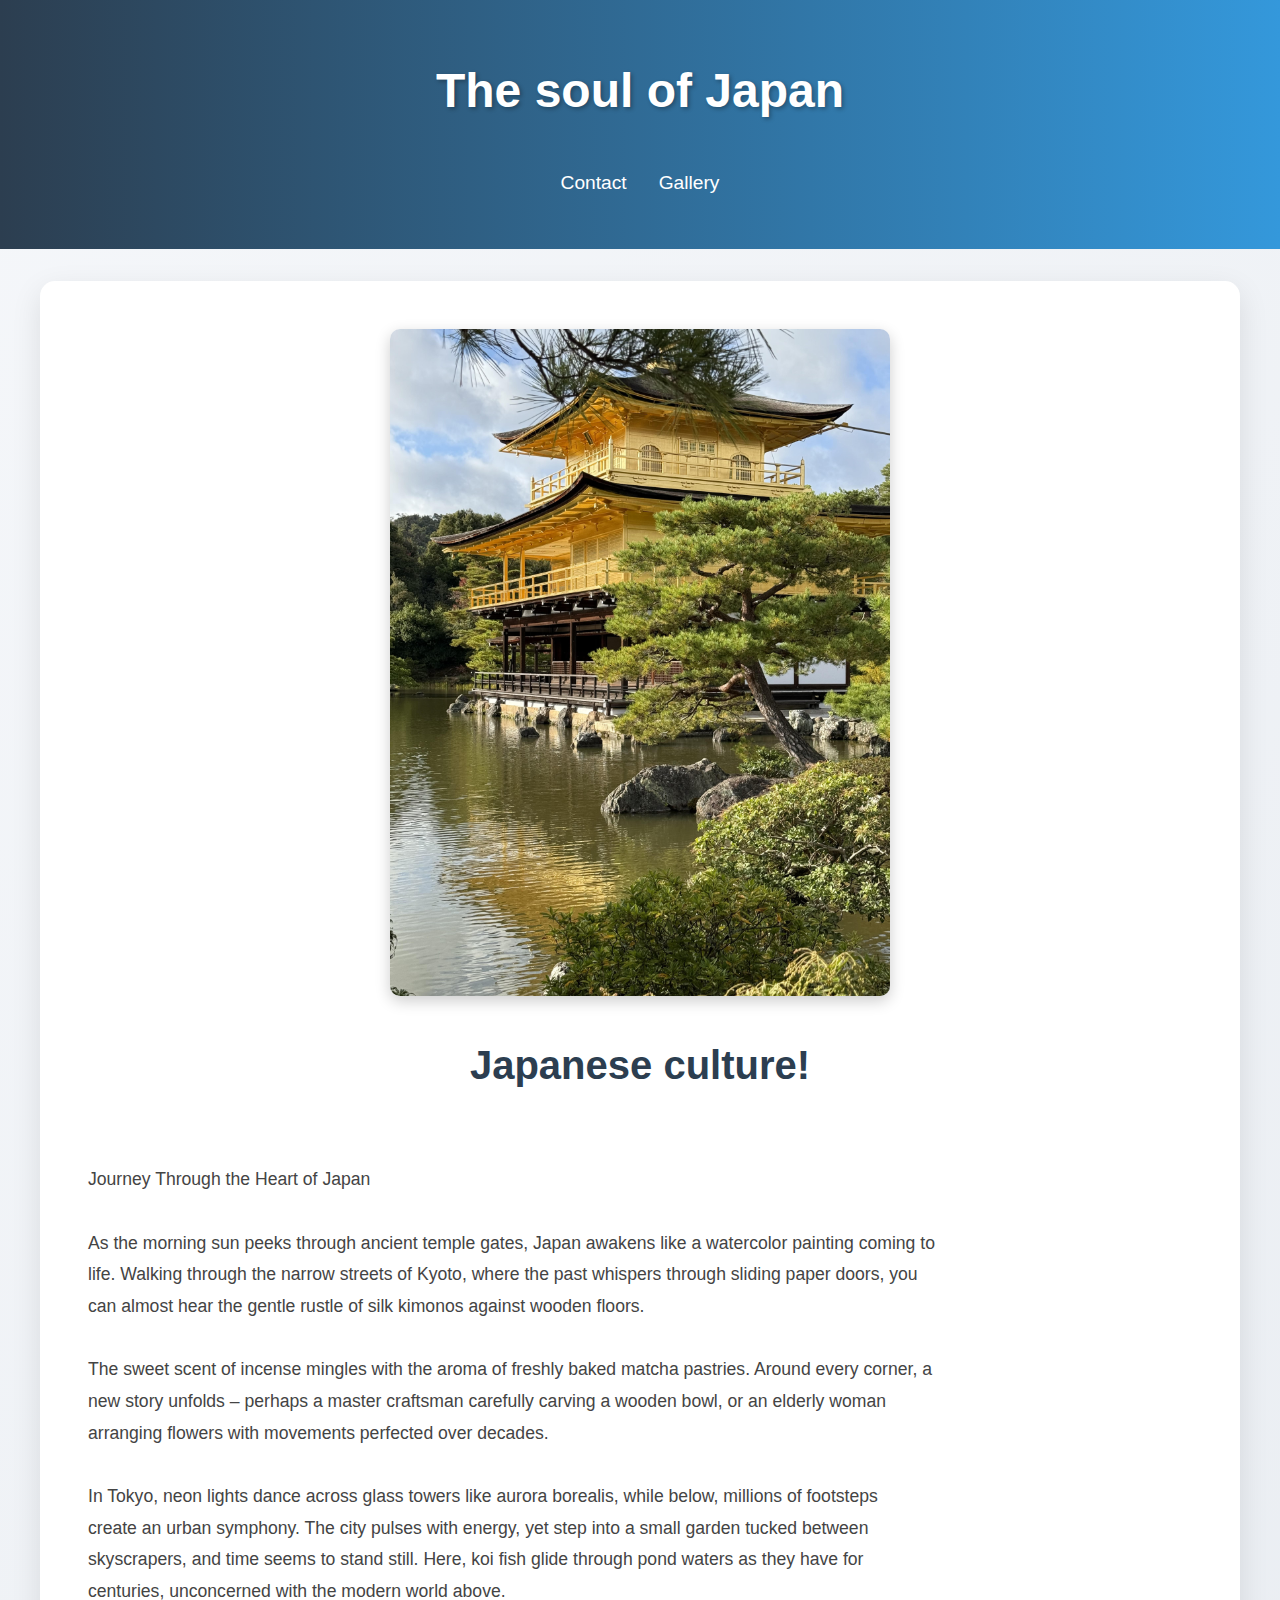
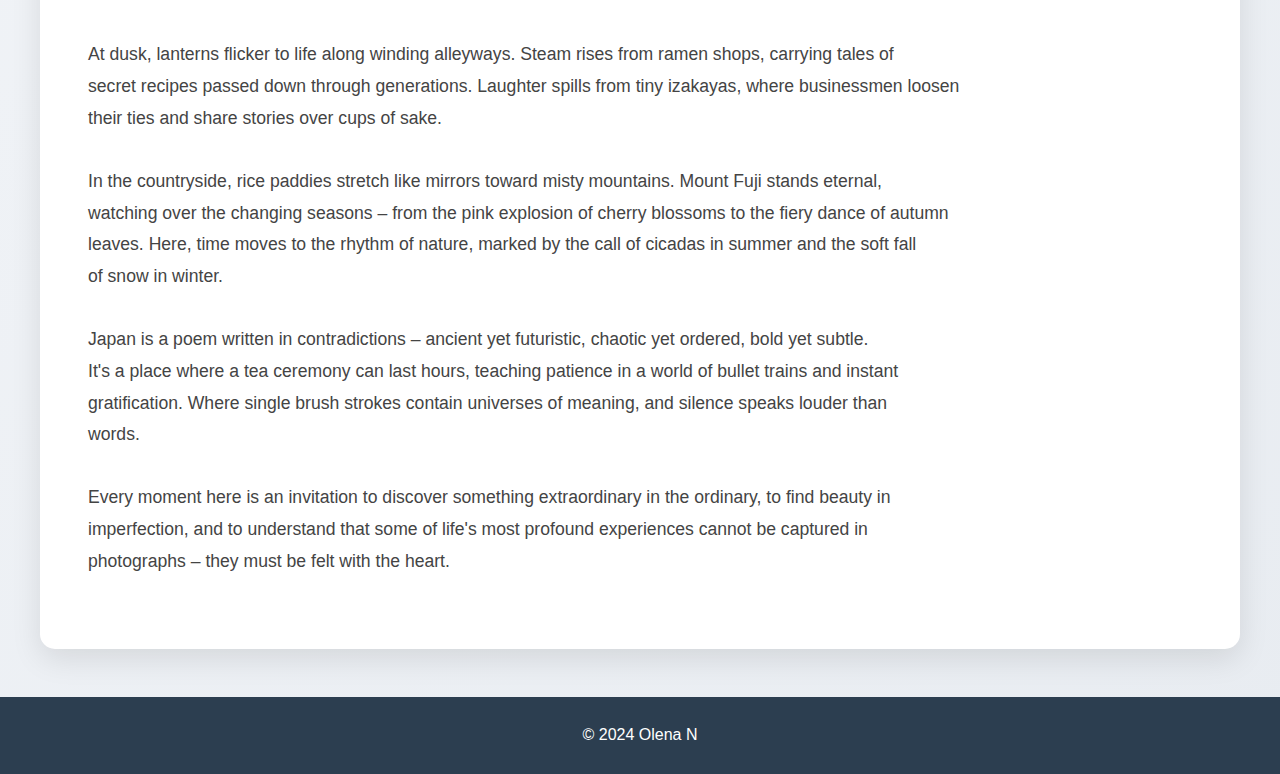
<file: index.html>
<!DOCTYPE html>
<html lang="en">
<head>
    <meta charset="UTF-8"/>
    <title>About me</title>
    <link rel="stylesheet" href="style.css">
</head>
<body>
<header>
    <h1>The soul of Japan</h1>
    <nav>
        <ul>
            <li><a href="pages/contact.html">Contact</a></li>
            <li><a href="pages/gallery.html">Gallery</a></li>
        </ul>
    </nav>
</header>
<main>
    <section>
        <img
                src="photo/japan.jpg"
                alt="Japan"
                width="500"
                height="600"
                class="main-image"
        />
        <h2>Japanese culture!</h2>
        <p class="content-text">
            Journey Through the Heart of Japan

            As the morning sun peeks through ancient temple gates, Japan awakens like a watercolor painting coming to
            life. Walking through the narrow streets of Kyoto, where the past whispers through sliding paper doors, you
            can almost hear the gentle rustle of silk kimonos against wooden floors.

            The sweet scent of incense mingles with the aroma of freshly baked matcha pastries. Around every corner, a
            new story unfolds – perhaps a master craftsman carefully carving a wooden bowl, or an elderly woman
            arranging flowers with movements perfected over decades.

            In Tokyo, neon lights dance across glass towers like aurora borealis, while below, millions of footsteps
            create an urban symphony. The city pulses with energy, yet step into a small garden tucked between
            skyscrapers, and time seems to stand still. Here, koi fish glide through pond waters as they have for
            centuries, unconcerned with the modern world above.

            At dusk, lanterns flicker to life along winding alleyways. Steam rises from ramen shops, carrying tales of
            secret recipes passed down through generations. Laughter spills from tiny izakayas, where businessmen loosen
            their ties and share stories over cups of sake.

            In the countryside, rice paddies stretch like mirrors toward misty mountains. Mount Fuji stands eternal,
            watching over the changing seasons – from the pink explosion of cherry blossoms to the fiery dance of autumn
            leaves. Here, time moves to the rhythm of nature, marked by the call of cicadas in summer and the soft fall
            of snow in winter.

            Japan is a poem written in contradictions – ancient yet futuristic, chaotic yet ordered, bold yet subtle.
            It's a place where a tea ceremony can last hours, teaching patience in a world of bullet trains and instant
            gratification. Where single brush strokes contain universes of meaning, and silence speaks louder than
            words.

            Every moment here is an invitation to discover something extraordinary in the ordinary, to find beauty in
            imperfection, and to understand that some of life's most profound experiences cannot be captured in
            photographs – they must be felt with the heart.
        </p>
    </section>
</main>
<footer>
    <p>&copy; 2024 Olena N</p>
</footer>
</body>
</html>
</file>
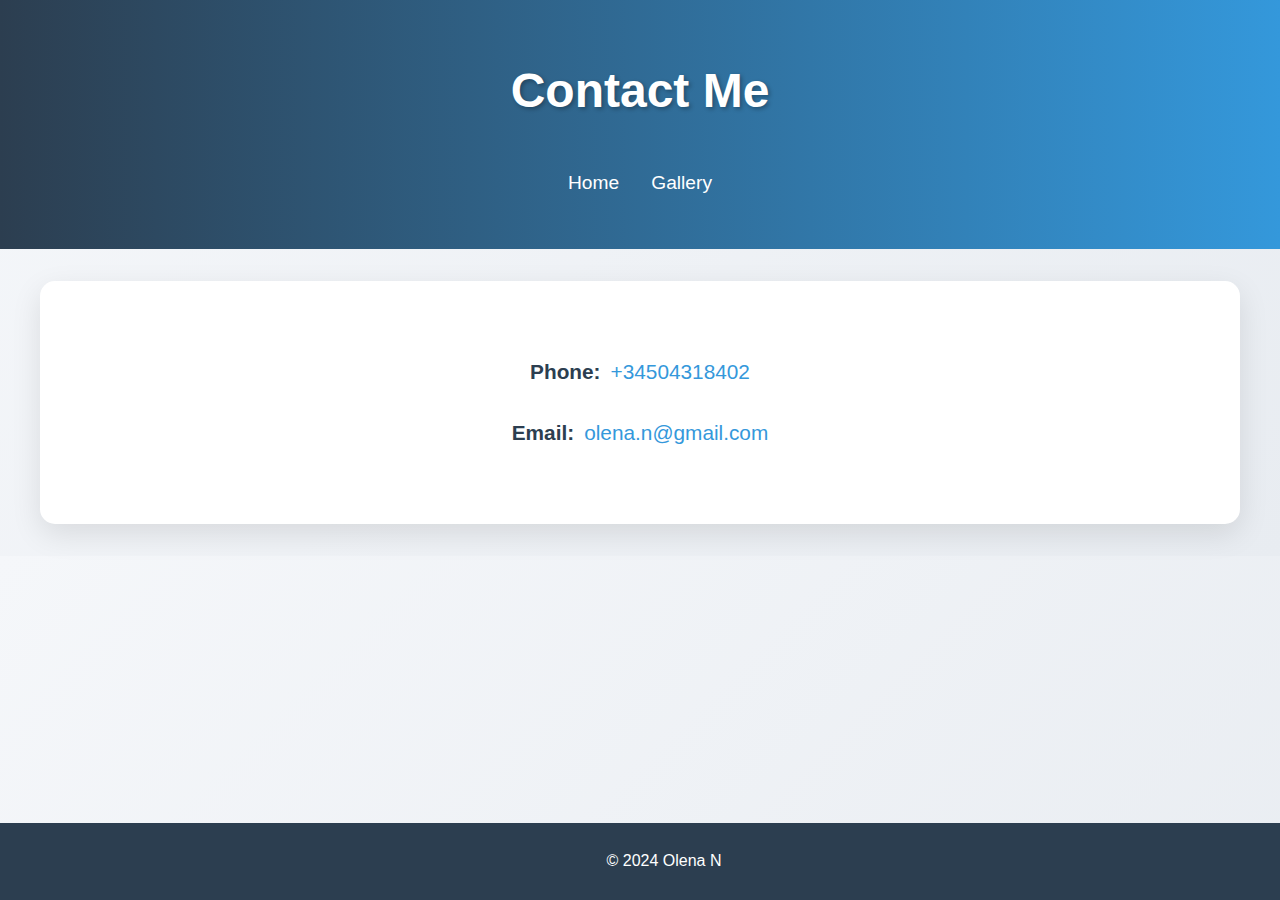
<file: pages/contact.html>
<!DOCTYPE html>
<html lang="en">
<head>
    <meta charset="UTF-8"/>
    <title>Contact</title>
    <link rel="stylesheet" href="../style.css">
</head>
<body>
<header>
    <h1>Contact Me</h1>
    <nav>
        <ul>
            <li><a href="../index.html">Home</a></li>
            <li><a href="./gallery.html">Gallery</a></li>
        </ul>
    </nav>
</header>
<main>
    <section class="contact-section">
        <p class="contact-info">
            <span class="contact-label">Phone:</span>
            <a href="tel:+34504318402" class="contact-link">+34504318402</a>
        </p>
        <p class="contact-info">
            <span class="contact-label">Email:</span>
            <a href="mailto:olena.n@gmail.com" class="contact-link">olena.n@gmail.com</a>
        </p>
    </section>
</main>
<footer class="fixed-footer">
    <p>&copy; 2024 Olena N</p>
</footer>
</body>
</html>
</file>
<file: style.css>
html {
    margin: 0;
    padding: 0;
    font-family: Arial, sans-serif;
}

body {
    margin: 0;
    padding: 0;
    background: linear-gradient(135deg, #f5f7fa 0%, #e8ecf1 100%);
    line-height: 1.8;
}

header {
    background: linear-gradient(to right, #2c3e50, #3498db);
    padding: 2rem;
    color: white;
    text-align: center;
}

h1 {
    font-size: 3rem;
    margin: 0;
    padding: 1rem;
    text-shadow: 2px 2px 4px rgba(0, 0, 0, 0.3);
}

nav ul {
    list-style: none;
    display: flex;
    justify-content: center;
    gap: 2rem;
    padding: 0;
}

nav a {
    color: white;
    text-decoration: none;
    font-size: 1.2rem;
}

main {
    max-width: 1200px;
    margin: 2rem auto;
    padding: 0 2rem;
}

section {
    background-color: white;
    padding: 3rem;
    border-radius: 15px;
    box-shadow: 0 10px 30px rgba(0, 0, 0, 0.1);
}

.main-image {
    width: 100%;
    max-width: 500px;
    height: auto;
    object-fit: cover;
    border-radius: 10px;
    margin: 0 auto 2rem;
    display: block;
    box-shadow: 0 5px 15px rgba(0, 0, 0, 0.2);
}

h2 {
    color: #2c3e50;
    font-size: 2.5rem;
    text-align: center;
    margin-bottom: 2rem;
    position: relative;
}

.content-text {
    color: #444;
    font-size: 1.1rem;
    line-height: 1.8;
    text-align: justify;
    margin-bottom: 1.5rem;
    white-space: pre-line;
}

footer {
    background: #2c3e50;
    color: white;
    text-align: center;
    padding: 1.5rem;
    margin-top: 3rem;
}

footer p {
    margin: 0;
    color: white;
}

/* Contact page specific styles */
.contact-section {
    text-align: center;
}

.contact-info {
    color: #444;
    font-size: 1.3rem;
    margin: 1.5rem 0;
    display: flex;
    align-items: center;
    justify-content: center;
    gap: 10px;
}

.contact-label {
    color: #2c3e50;
    font-weight: bold;
}

.contact-link {
    color: #3498db;
    text-decoration: none;
    transition: color 0.3s ease;
}

.gallery-grid {
    display: grid;
    grid-template-columns: repeat(auto-fit, minmax(300px, 1fr));
    gap: 2rem;
    margin-bottom: 2rem;
}

.gallery-image {
    width: 100%;
    height: 300px;
    object-fit: cover;
    border-radius: 10px;
    box-shadow: 0 5px 15px rgba(0, 0, 0, 0.2);
}

.fixed-footer {
    position: fixed;
    bottom: 0;
    width: 100%;
}
</file>
